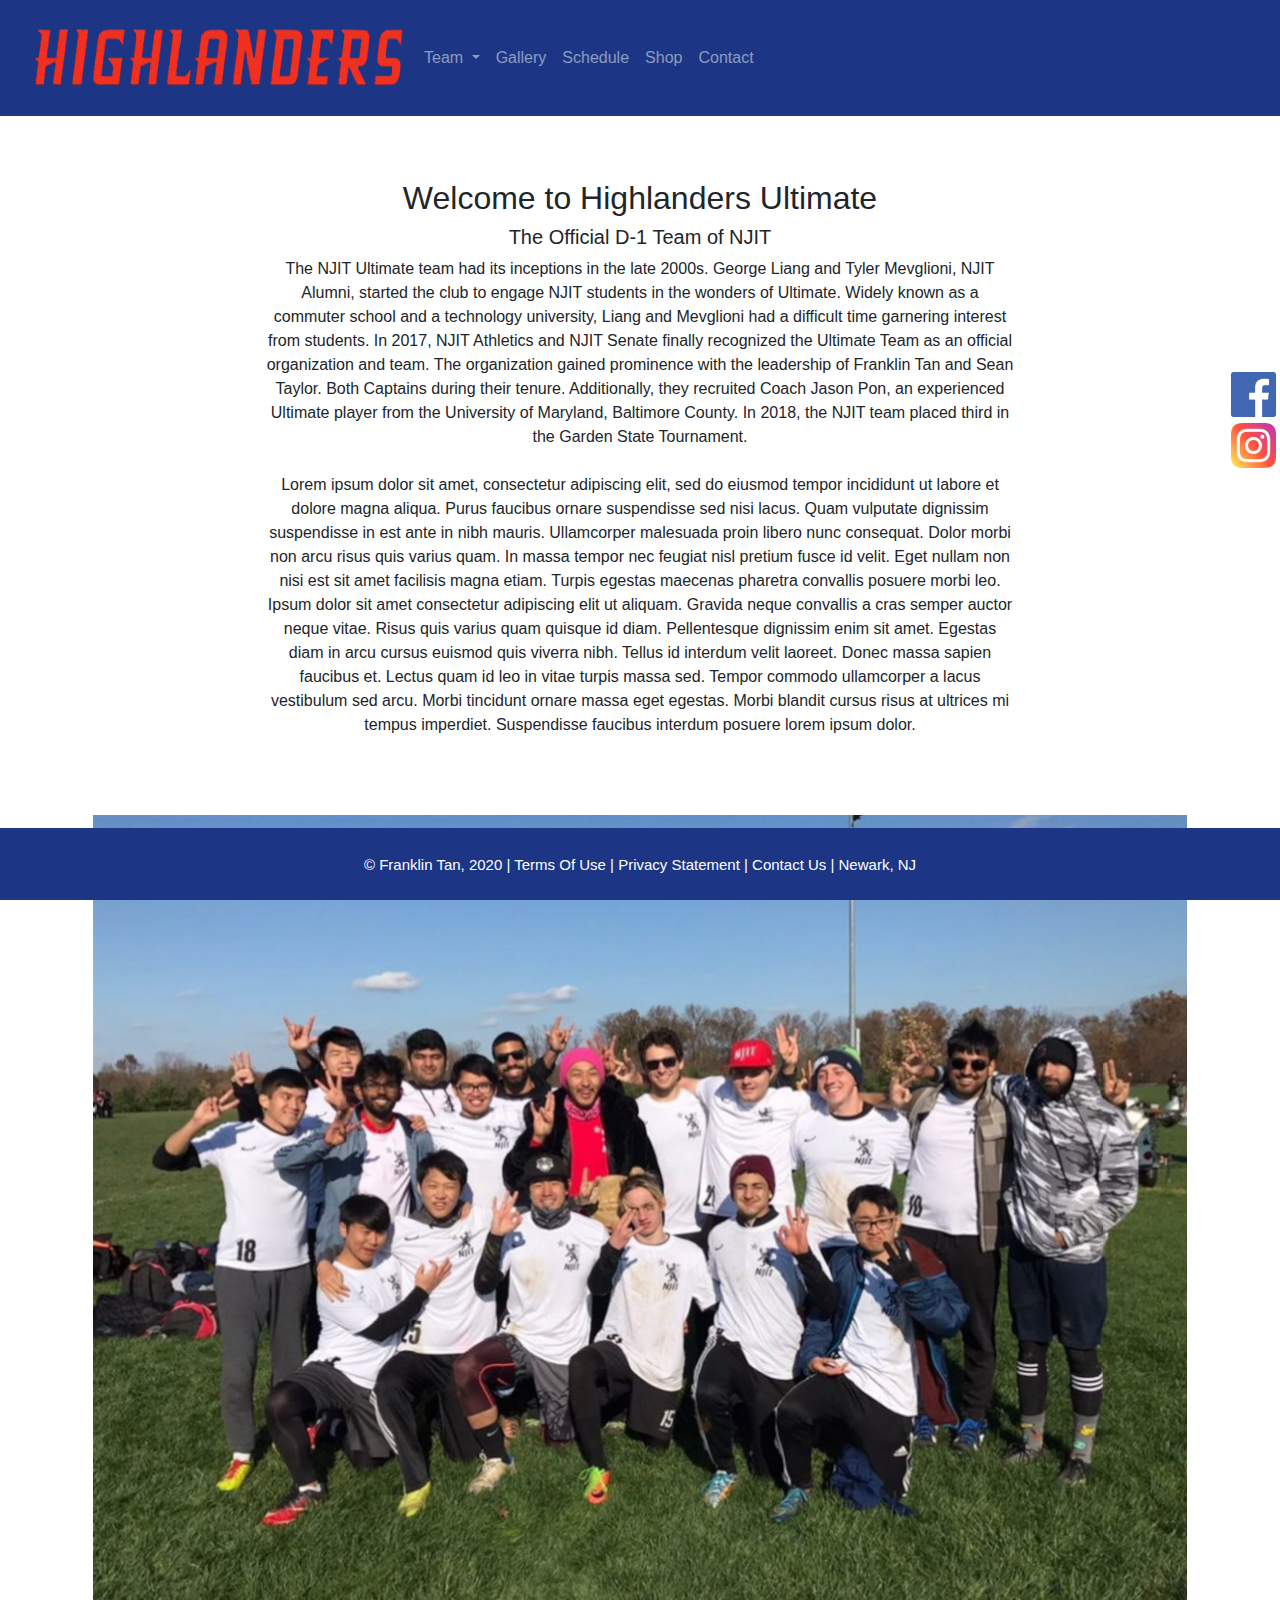
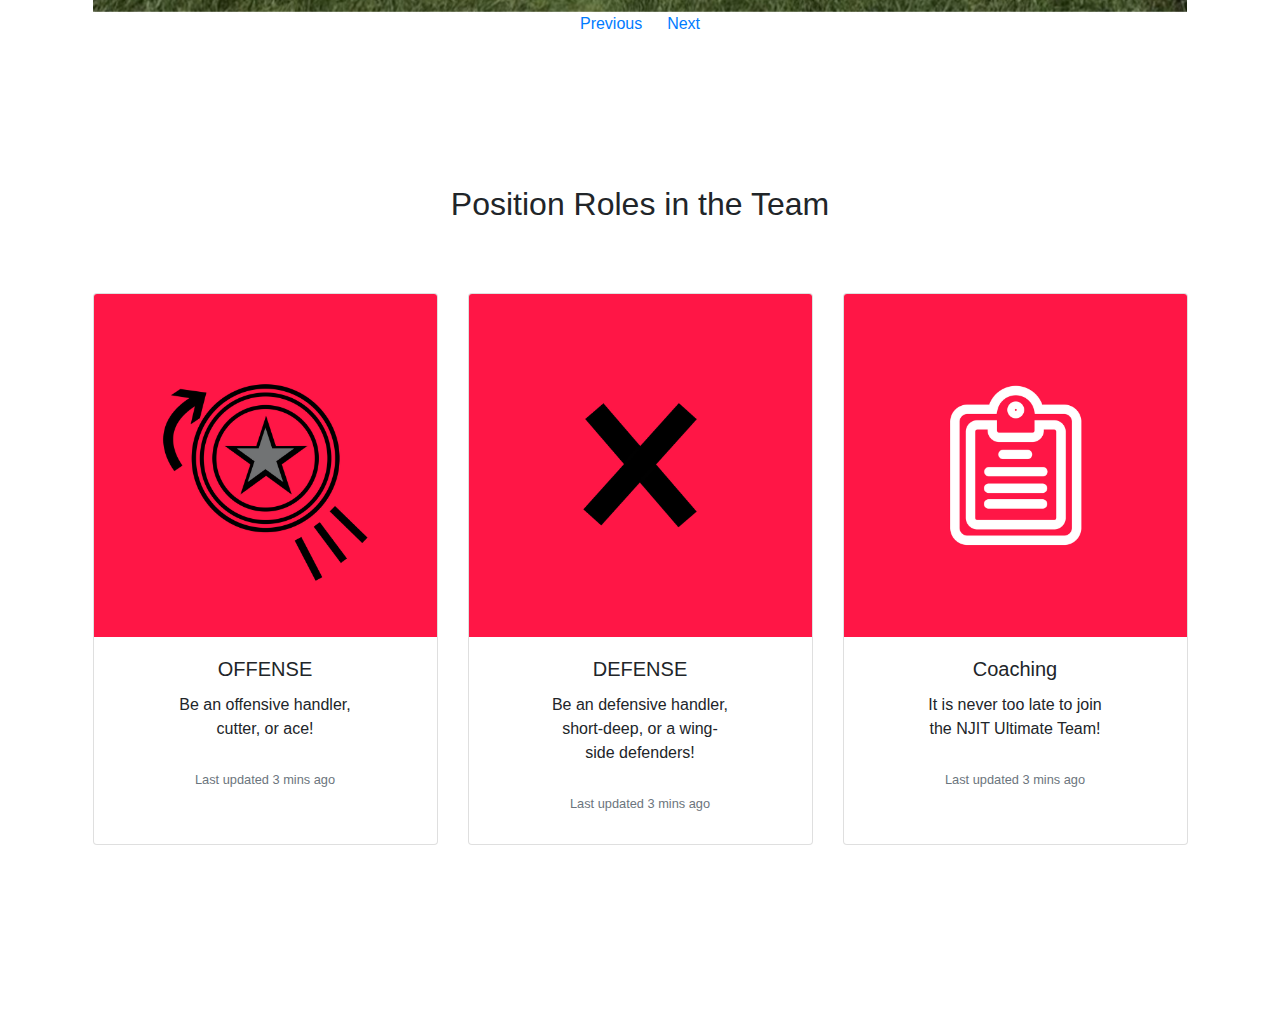
<file: index.html>
<!-- DEVELOPER: Franklin Tan, IS117-005, Fall 2020 -->
<!DOCTYPE html>
<html lang="en">
<head>
    <meta charset="UTF-8">
    <title>Home | NJIT Ultimate </title>
    <link rel="stylesheet"
          href="https://stackpath.bootstrapcdn.com/bootstrap/4.4.1/css/bootstrap.min.css"
          integrity="sha384-Vkoo8x4CGsO3+Hhxv8T/Q5PaXtkKtu6ug5TOeNV6gBiFeWPGFN9MuhOf23Q9Ifjh"
          crossorigin="anonymous">
    <link href="css/main.css" rel="stylesheet">
</head>
<body>
<div class="container-fluid">
    <div class="row">
        <nav class="navbar navbar-expand-md
                    justify-content-start
                    navbar-dark
                    col-12" style="background-color: #1C3685">

            <!-- Brand -->
            <a href="index.html">
                <img src="images/Highlanders_logo.png" alt="NJIT Ultimate Team Logo" width="400" height="100"/>
            </a>
            <!-- Responsive Button for the smaller menu -->
            <button class="navbar-toggler" type="button"
                    data-toggle="collapse" data-target="#collapsibleNavbar">
                <span class="navbar-toggler-icon"></span>
            </button>
            <div class="collapse navbar-collapse" id="collapsibleNavbar">
                <ul class="navbar-nav">
                    <!-- Dropdown -->
                    <li class="nav-item dropdown">
                        <a class="nav-link dropdown-toggle" href="#" id="navbardrop"
                           data-toggle="dropdown">
                            Team
                        </a>
                        <div class="dropdown-menu">
                            <a class="dropdown-item" href="team_roster.html">Team Roster</a>
                            <a class="dropdown-item" href="achievements.html">Achievements</a>
                        </div>
                    </li>

                    <!-- Links -->
                    <li class="nav-item">
                        <a class="nav-link" href="gallery.html">Gallery</a>
                    </li>
                    <li class="nav-item">
                        <a class="nav-link" href="schedule.html">Schedule</a>
                    </li>
                    <li class="nav-item">
                        <a class="nav-link" href="shop.html">Shop</a>
                    </li>
                    <li class="nav-item">
                        <a class="nav-link" href="contact.html">Contact</a>
                    </li>
                </ul>
            </div>
        </nav>
    </div>
    <section class="social-media">
        <a class="facebook-icon" href="https://www.facebook.com/groups/73314199979">
            <img src="images/Facebook-icon.png" alt="facebook icon" width=45 height="45">
        </a>
        <a class="instagram-icon" href="https://www.instagram.com/njit_ultimate/">
            <img src="images/instagram.png" alt="instagram icon" width="45" height="45">
        </a>

    </section>
    <h2>Welcome to Highlanders Ultimate</h2>
    <h5>The Official D-1 Team of NJIT</h5>
    <p>
        The NJIT Ultimate team had its inceptions in the late 2000s.
        George Liang and Tyler Mevglioni, NJIT Alumni, started the club to engage NJIT students in the wonders of Ultimate.
        Widely known as a commuter school and a technology university, Liang and Mevglioni had a difficult time garnering interest from students.
        In 2017, NJIT Athletics and NJIT Senate finally recognized the Ultimate Team as an official organization and team.
        The organization gained prominence with the leadership of Franklin Tan and Sean Taylor. Both Captains during their tenure.
        Additionally, they recruited Coach Jason Pon, an experienced Ultimate player from the University of Maryland, Baltimore County.
        In 2018, the NJIT team placed third in the Garden State Tournament.<br><br>

        Lorem ipsum dolor sit amet, consectetur adipiscing elit, sed do eiusmod tempor incididunt ut labore et dolore magna aliqua.
        Purus faucibus ornare suspendisse sed nisi lacus. Quam vulputate dignissim suspendisse in est ante in nibh mauris.
        Ullamcorper malesuada proin libero nunc consequat. Dolor morbi non arcu risus quis varius quam.
        In massa tempor nec feugiat nisl pretium fusce id velit. Eget nullam non nisi est sit amet facilisis magna etiam.
        Turpis egestas maecenas pharetra convallis posuere morbi leo. Ipsum dolor sit amet consectetur adipiscing elit ut aliquam.
        Gravida neque convallis a cras semper auctor neque vitae. Risus quis varius quam quisque id diam.
        Pellentesque dignissim enim sit amet. Egestas diam in arcu cursus euismod quis viverra nibh. Tellus id interdum velit laoreet.
        Donec massa sapien faucibus et. Lectus quam id leo in vitae turpis massa sed. Tempor commodo ullamcorper a lacus vestibulum sed arcu.
        Morbi tincidunt ornare massa eget egestas. Morbi blandit cursus risus at ultrices mi tempus imperdiet. Suspendisse faucibus interdum posuere lorem ipsum dolor.
    </p>
    <!--- Image Slider -->
    <section class="image-slider">
        <div class="container" >
            <div id="carousel-id" class="carousel slide" data-ride="carousel">

                <div class="carousel-inner" role="listbox">
                    <div class="carousel-item active">
                        <img src="images/Profile_Photo_NJITUltimate.JPG" alt="NJIT Ultiamte Team 2019-2020" class="img-fluid">
                    </div>
                    <div class="carousel-item">
                        <img src="images/Late_Night_Ultimate.jpg" alt="NJIT Players Practicing" class="img-fluid">
                    </div>
                    <div class="carousel-item">
                        <img src="images/NJIT_NYIT.png" alt="NJIT competes against NYIT" class="img-fluid">
                    </div>
                </div>

                <ol class="carousel-indicators">
                    <li data-target="#carousel-" data-slide-to="0" class="active"></li>
                    <li data-target="#carousel" data-slide-to="1"></li>
                    <li data-target="#carousel-example-generic" data-slide-to="2"></li>
                </ol>
                <p class="text-xs-center">
                    <a class="" href="#carousel-id" role="button" data-slide="prev">
                        <span class="icon-prev" aria-hidden="true"></span> Previous
                    </a>&emsp;
                    <a class="l" href="#carousel-id" role="button" data-slide="next">
                        <span class="icon-next" aria-hidden="true"></span> Next
                    </a>
                </p>
            </div>
        </div>
    </section>
    <h2>Position Roles in the Team</h2>
    <!--- Card Deck -->
    <section class="card-container">
        <div class="container">
            <div class="card-deck">
                <div class="card">
                    <img src="images/Offensive%20Highlights.png" class="card-img-top" alt="Offense Drawing">
                    <div class="card-body">
                        <h5 class="card-title">OFFENSE</h5>
                        <p class="card-text">Be an offensive handler, cutter, or ace!</p>
                        <p class="card-text"><small class="text-muted">Last updated 3 mins ago</small></p>
                    </div>
                </div>
                <div class="card">
                    <img src="images/Defensive%20Highlights.png" class="card-img-top" alt="Defense Drawing">
                    <div class="card-body">
                        <h5 class="card-title">DEFENSE</h5>
                        <p class="card-text">Be an defensive handler, short-deep, or a wing-side defenders!</p>
                        <p class="card-text"><small class="text-muted">Last updated 3 mins ago</small></p>
                    </div>
                </div>
                <div class="card">
                    <img src="images/Join%20Us.png" class="card-img-top" alt="Join the team clipboard">
                    <div class="card-body">
                        <h5 class="card-title">Coaching</h5>
                        <p class="card-text">It is never too late to join the NJIT Ultimate Team!</p>
                        <p class="card-text"><small class="text-muted">Last updated 3 mins ago</small></p>
                    </div>
                </div>
            </div>
        </div>
    </section>
    <!--- Footer -->
    <footer class="footer page-footer font-small ">
        <div class="container">
                <p class="footer-text">&copy; Franklin Tan, 2020 |  Terms Of Use  |  Privacy Statement  |  Contact Us  |  Newark, NJ</p>
        </div>
    </footer>
</div>


<script src="https://code.jquery.com/jquery-3.4.1.slim.min.js"
        integrity="sha384-J6qa4849blE2+poT4WnyKhv5vZF5SrPo0iEjwBvKU7imGFAV0wwj1yYfoRSJoZ+n"
        crossorigin="anonymous"></script>
<script src="https://cdn.jsdelivr.net/npm/popper.js@1.16.0/dist/umd/popper.min.js"
        integrity="sha384-Q6E9RHvbIyZFJoft+2mJbHaEWldlvI9IOYy5n3zV9zzTtmI3UksdQRVvoxMfooAo"
        crossorigin="anonymous"></script>
<script src="https://stackpath.bootstrapcdn.com/bootstrap/4.4.1/js/bootstrap.min.js"
        integrity="sha384-wfSDF2E50Y2D1uUdj0O3uMBJnjuUD4Ih7YwaYd1iqfktj0Uod8GCExl3Og8ifwB6"
        crossorigin="anonymous"></script>
</body>
</html>
</file>
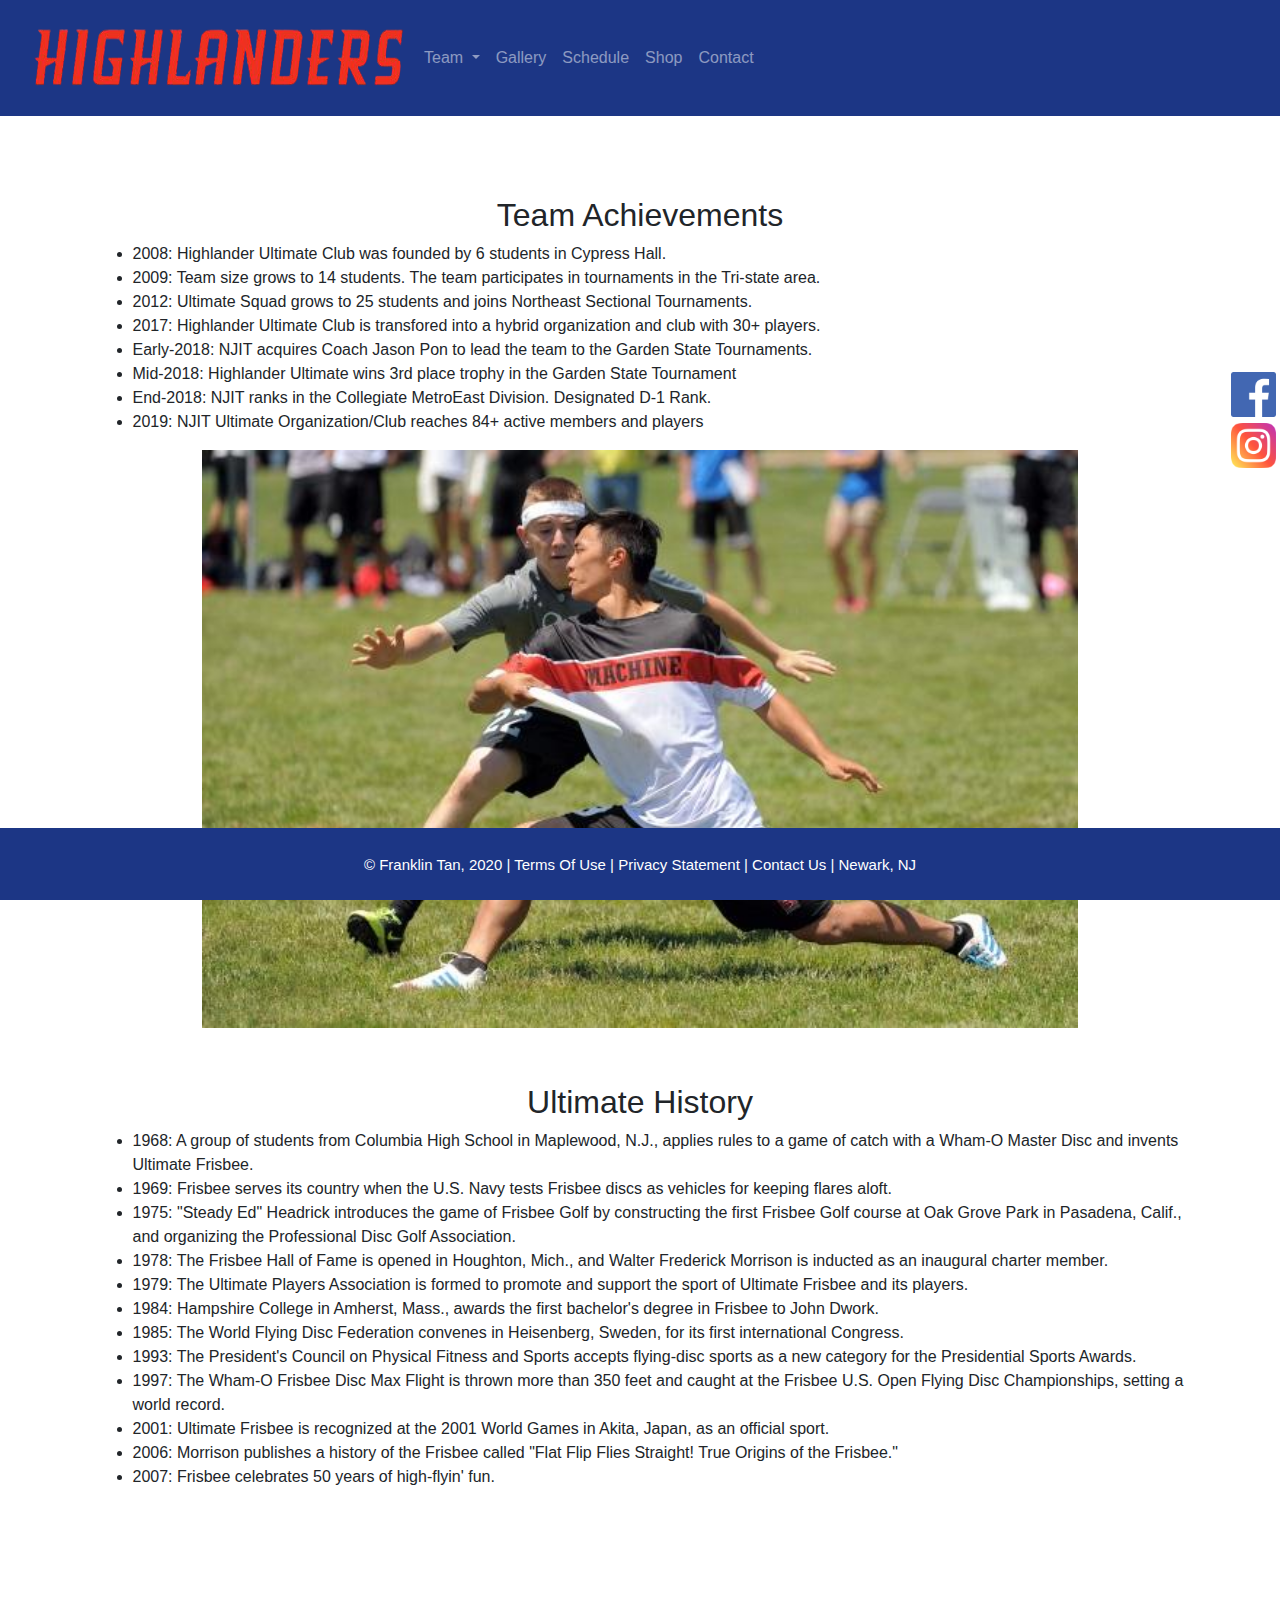
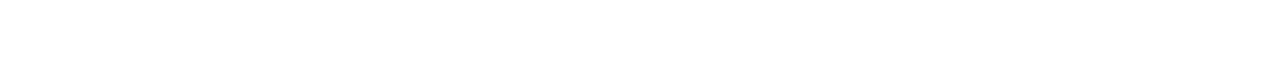
<file: achievements.html>
<!-- DEVELOPER: Franklin Tan, IS117-005, Fall 2020 -->
<!DOCTYPE html>
<html lang="en">
<head>
    <meta charset="UTF-8">
    <title>Achievements | NJIT Ultimate </title>
    <link rel="stylesheet"
          href="https://stackpath.bootstrapcdn.com/bootstrap/4.4.1/css/bootstrap.min.css"
          integrity="sha384-Vkoo8x4CGsO3+Hhxv8T/Q5PaXtkKtu6ug5TOeNV6gBiFeWPGFN9MuhOf23Q9Ifjh"
          crossorigin="anonymous">
    <link href="css/main.css" rel="stylesheet">
</head>
<body>
<div class="container-fluid">
    <div class="row">
        <nav class="navbar navbar-expand-md
                    justify-content-start
                    navbar-dark
                    col-12" style="background-color: #1C3685">

            <!-- Brand -->
            <a href="index.html">
                <img src="images/Highlanders_logo.png" alt="NJIT Ultimate Team Logo" width="400" height="100"/>
            </a>
            <!-- Responsive Button for the smaller menu -->
            <button class="navbar-toggler" type="button"
                    data-toggle="collapse" data-target="#collapsibleNavbar">
                <span class="navbar-toggler-icon"></span>
            </button>
            <div class="collapse navbar-collapse" id="collapsibleNavbar">
                <ul class="navbar-nav">
                    <!-- Dropdown -->
                    <li class="nav-item dropdown">
                        <a class="nav-link dropdown-toggle" href="#" id="navbardrop"
                           data-toggle="dropdown">
                            Team
                        </a>
                        <div class="dropdown-menu">
                            <a class="dropdown-item" href="team_roster.html">Team Roster</a>
                            <a class="dropdown-item" href="achievements.html">Achievements</a>
                        </div>
                    </li>

                    <!-- Links -->
                    <li class="nav-item">
                        <a class="nav-link" href="gallery.html">Gallery</a>
                    </li>
                    <li class="nav-item">
                        <a class="nav-link" href="schedule.html">Schedule</a>
                    </li>
                    <li class="nav-item">
                        <a class="nav-link" href="shop.html">Shop</a>
                    </li>
                    <li class="nav-item">
                        <a class="nav-link" href="contact.html">Contact</a>
                    </li>
                </ul>
            </div>
        </nav>
    </div>
    <section class="social-media">
        <a class="facebook-icon" href="https://www.facebook.com/groups/73314199979">
            <img src="images/Facebook-icon.png" alt="facebook icon" width=45 height="45">
        </a>
        <a class="instagram-icon" href="https://www.instagram.com/njit_ultimate/">
            <img src="images/instagram.png" alt="instagram icon" width="45" height="45">
        </a>

    </section>
    <section class="achievements">
        <div class="container">
            <h2>Team Achievements</h2>
            <ul>
                <li>2008: Highlander Ultimate Club was founded by 6 students in Cypress Hall.</li>
                <li>2009: Team size grows to 14 students. The team participates in tournaments in the Tri-state area.</li>
                <li>2012: Ultimate Squad grows to 25 students and joins Northeast Sectional Tournaments.</li>
                <li>2017: Highlander Ultimate Club is transfored into a hybrid organization and club with 30+ players.</li>
                <li>Early-2018: NJIT acquires Coach Jason Pon to lead the team to the Garden State Tournaments.</li>
                <li>Mid-2018: Highlander Ultimate wins 3rd place trophy in the Garden State Tournament</li>
                <li>End-2018: NJIT ranks in the Collegiate MetroEast Division. Designated D-1 Rank.</li>
                <li>2019: NJIT Ultimate Organization/Club reaches 84+ active members and players</li>
            </ul>
            <div class="image2">
                <img src="images/2014CollegeChamps.jpg" alt="Ultimate player throwing Frisbee" width=80% height=60%>
            </div>
            <h2>Ultimate History</h2>
            <ul>
                <li>1968: A group of students from Columbia High School in Maplewood, N.J., applies rules to a game of catch with a Wham-O Master Disc and invents Ultimate Frisbee.</li>
                <li>1969: Frisbee serves its country when the U.S. Navy tests Frisbee discs as vehicles for keeping flares aloft.</li>
                <li>1975: "Steady Ed" Headrick introduces the game of Frisbee Golf by constructing the first Frisbee Golf course at Oak Grove Park in Pasadena, Calif., and organizing the Professional Disc Golf Association.</li>
                <li>1978: The Frisbee Hall of Fame is opened in Houghton, Mich., and Walter Frederick Morrison is inducted as an inaugural charter member.</li>
                <li>1979: The Ultimate Players Association is formed to promote and support the sport of Ultimate Frisbee and its players.</li>
                <li>1984: Hampshire College in Amherst, Mass., awards the first bachelor's degree in Frisbee to John Dwork.</li>
                <li>1985: The World Flying Disc Federation convenes in Heisenberg, Sweden, for its first international Congress.</li>
                <li>1993: The President's Council on Physical Fitness and Sports accepts flying-disc sports as a new category for the Presidential Sports Awards.</li>
                <li>1997: The Wham-O Frisbee Disc Max Flight is thrown more than 350 feet and caught at the Frisbee U.S. Open Flying Disc Championships, setting a world record.</li>
                <li>2001: Ultimate Frisbee is recognized at the 2001 World Games in Akita, Japan, as an official sport.</li>
                <li>2006: Morrison publishes a history of the Frisbee called "Flat Flip Flies Straight! True Origins of the Frisbee."</li>
                <li>2007: Frisbee celebrates 50 years of high-flyin' fun.
            </ul>
        </div>
    </section>

    <!--- Footer -->
    <footer class="footer page-footer font-small ">
        <div class="container">
                <p class="footer-text">&copy; Franklin Tan, 2020 |  Terms Of Use  |  Privacy Statement  |  Contact Us  |  Newark, NJ</p>
        </div>
    </footer>
</div>


<script src="https://code.jquery.com/jquery-3.4.1.slim.min.js"
        integrity="sha384-J6qa4849blE2+poT4WnyKhv5vZF5SrPo0iEjwBvKU7imGFAV0wwj1yYfoRSJoZ+n"
        crossorigin="anonymous"></script>
<script src="https://cdn.jsdelivr.net/npm/popper.js@1.16.0/dist/umd/popper.min.js"
        integrity="sha384-Q6E9RHvbIyZFJoft+2mJbHaEWldlvI9IOYy5n3zV9zzTtmI3UksdQRVvoxMfooAo"
        crossorigin="anonymous"></script>
<script src="https://stackpath.bootstrapcdn.com/bootstrap/4.4.1/js/bootstrap.min.js"
        integrity="sha384-wfSDF2E50Y2D1uUdj0O3uMBJnjuUD4Ih7YwaYd1iqfktj0Uod8GCExl3Og8ifwB6"
        crossorigin="anonymous"></script>
</body>
</html>
</file>
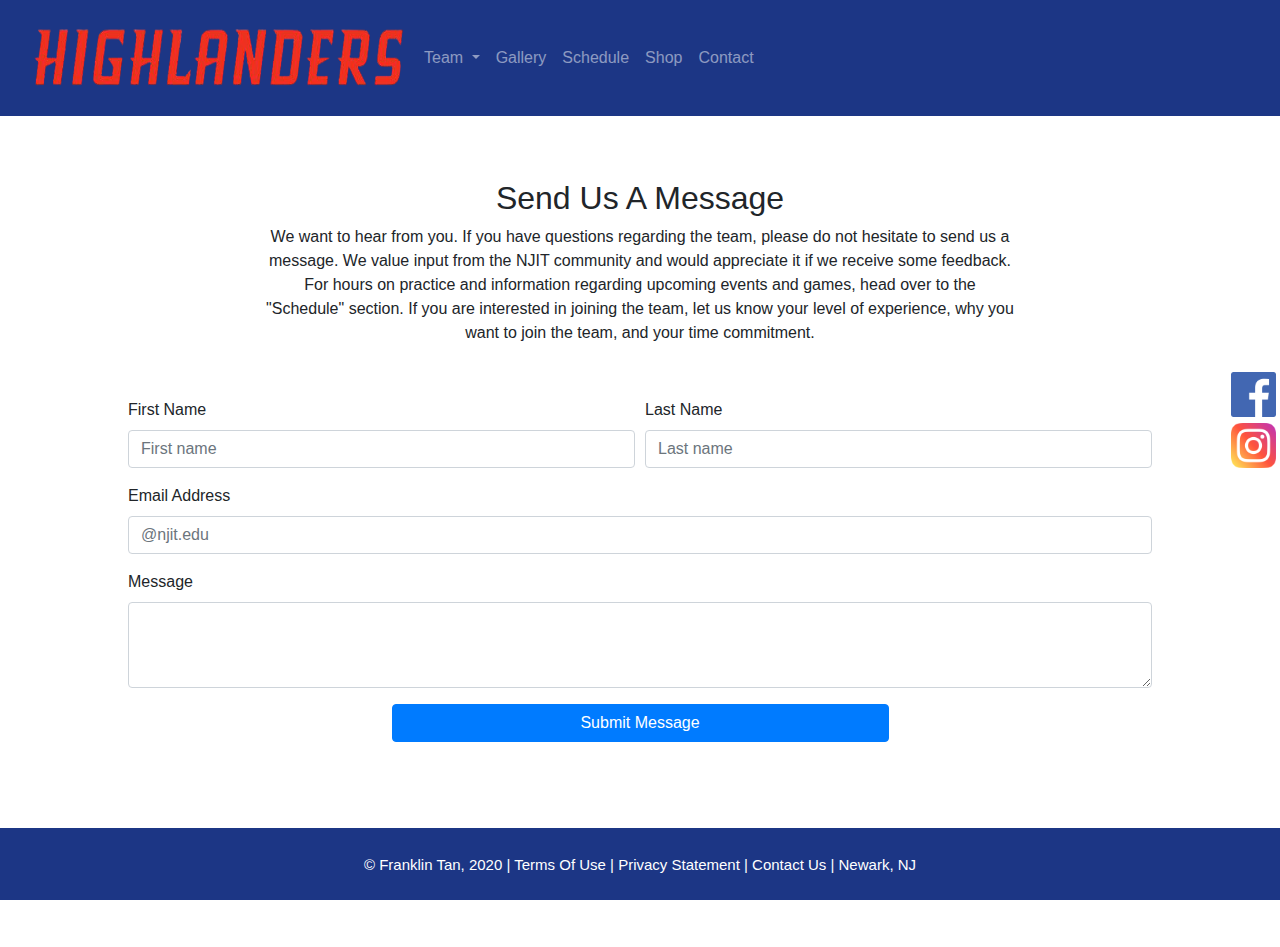
<file: contact.html>
<!DOCTYPE html>
<html lang="en">
<head>
    <meta charset="UTF-8">
    <title>Contact | NJIT Ultimate</title>
    <link rel="stylesheet"
          href="https://stackpath.bootstrapcdn.com/bootstrap/4.4.1/css/bootstrap.min.css"
          integrity="sha384-Vkoo8x4CGsO3+Hhxv8T/Q5PaXtkKtu6ug5TOeNV6gBiFeWPGFN9MuhOf23Q9Ifjh"
          crossorigin="anonymous">
    <link href="css/main.css" rel="stylesheet">
</head>
<body>
<div class="container-fluid">
    <div class="row">
        <nav class="navbar navbar-expand-md
                    justify-content-start
                    navbar-dark
                    col-12" style="background-color: #1C3685">

            <!-- Brand -->
            <a href="index.html">
                <img src="images/Highlanders_logo.png" alt="NJIT Ultimate Team Logo" width="400" height="100"/>
            </a>
            <!-- Responsive Button for the smaller menu -->
            <button class="navbar-toggler" type="button"
                    data-toggle="collapse" data-target="#collapsibleNavbar">
                <span class="navbar-toggler-icon"></span>
            </button>
            <div class="collapse navbar-collapse" id="collapsibleNavbar">
                <ul class="navbar-nav">
                    <!-- Dropdown -->
                    <li class="nav-item dropdown">
                        <a class="nav-link dropdown-toggle" href="#" id="navbardrop"
                           data-toggle="dropdown">
                            Team
                        </a>
                        <div class="dropdown-menu">
                            <a class="dropdown-item" href="team_roster.html">Team Roster</a>
                            <a class="dropdown-item" href="achievements.html">Achievements</a>
                        </div>
                    </li>

                    <!-- Links -->
                    <li class="nav-item">
                        <a class="nav-link" href="gallery.html">Gallery</a>
                    </li>
                    <li class="nav-item">
                        <a class="nav-link" href="schedule.html">Schedule</a>
                    </li>
                    <li class="nav-item">
                        <a class="nav-link" href="shop.html">Shop</a>
                    </li>
                    <li class="nav-item">
                        <a class="nav-link" href="contact.html">Contact</a>
                    </li>
                </ul>
            </div>
        </nav>
    </div>
    <section class="social-media">
        <a class="facebook-icon" href="https://www.facebook.com/groups/73314199979">
            <img src="images/Facebook-icon.png" alt="facebook icon" width=45 height="45">
        </a>
        <a class="instagram-icon" href="https://www.instagram.com/njit_ultimate/">
            <img src="images/instagram.png" alt="instagram icon" width="45" height="45">
        </a>

    </section>
    <h2>Send Us A Message</h2>
    <p>
        We want to hear from you. If you have questions regarding the team, please do not hesitate to send us a message.
        We value input from the NJIT community and would appreciate it if we receive some feedback. For hours on practice and information
        regarding upcoming events and games, head over to the "Schedule" section. If you are interested in joining the team, let us know
        your level of experience, why you want to join the team, and your time commitment.
    </p>
    <div class="container-form">
        <div class="row">
            <form>
                <div class="form-row">
                    <div class="form-group col-md-6">
                        <label for="firstName1">First Name</label>
                        <input type="text" class="form-control" id="firstName1" placeholder="First name">
                    </div>
                    <div class="form-group col-md-6">
                        <label for="lastName1">Last Name</label>
                        <input type="text" class="form-control" id="lastName1" placeholder="Last name">
                    </div>
                </div>
                <div class="form-group">
                    <label for="emailAddress">Email Address</label>
                    <input type="email" class="form-control" id="emailAddress" placeholder="@njit.edu">
                </div>

                <div class="form-group">
                    <div class="form-group">
                        <label for="message1">Message</label>
                        <textarea class="form-control" id="message1" rows="3"></textarea>
                    </div>
                </div>
                <div class="col-md-12 text-center">
                    <button type="submit" class="btn btn-primary">Submit Message</button>
                </div>
            </form>
        </div>
    </div>
    <!--- Footer -->
    <footer class="footer page-footer font-small ">
        <div class="container">
            <p class="footer-text">&copy; Franklin Tan, 2020 |  Terms Of Use  |  Privacy Statement  |  Contact Us  |  Newark, NJ</p>
        </div>
    </footer>
</div>


<script src="https://code.jquery.com/jquery-3.4.1.slim.min.js"
        integrity="sha384-J6qa4849blE2+poT4WnyKhv5vZF5SrPo0iEjwBvKU7imGFAV0wwj1yYfoRSJoZ+n"
        crossorigin="anonymous"></script>
<script src="https://cdn.jsdelivr.net/npm/popper.js@1.16.0/dist/umd/popper.min.js"
        integrity="sha384-Q6E9RHvbIyZFJoft+2mJbHaEWldlvI9IOYy5n3zV9zzTtmI3UksdQRVvoxMfooAo"
        crossorigin="anonymous"></script>
<script src="https://stackpath.bootstrapcdn.com/bootstrap/4.4.1/js/bootstrap.min.js"
        integrity="sha384-wfSDF2E50Y2D1uUdj0O3uMBJnjuUD4Ih7YwaYd1iqfktj0Uod8GCExl3Og8ifwB6"
        crossorigin="anonymous"></script>
</body>
</html>
</file>
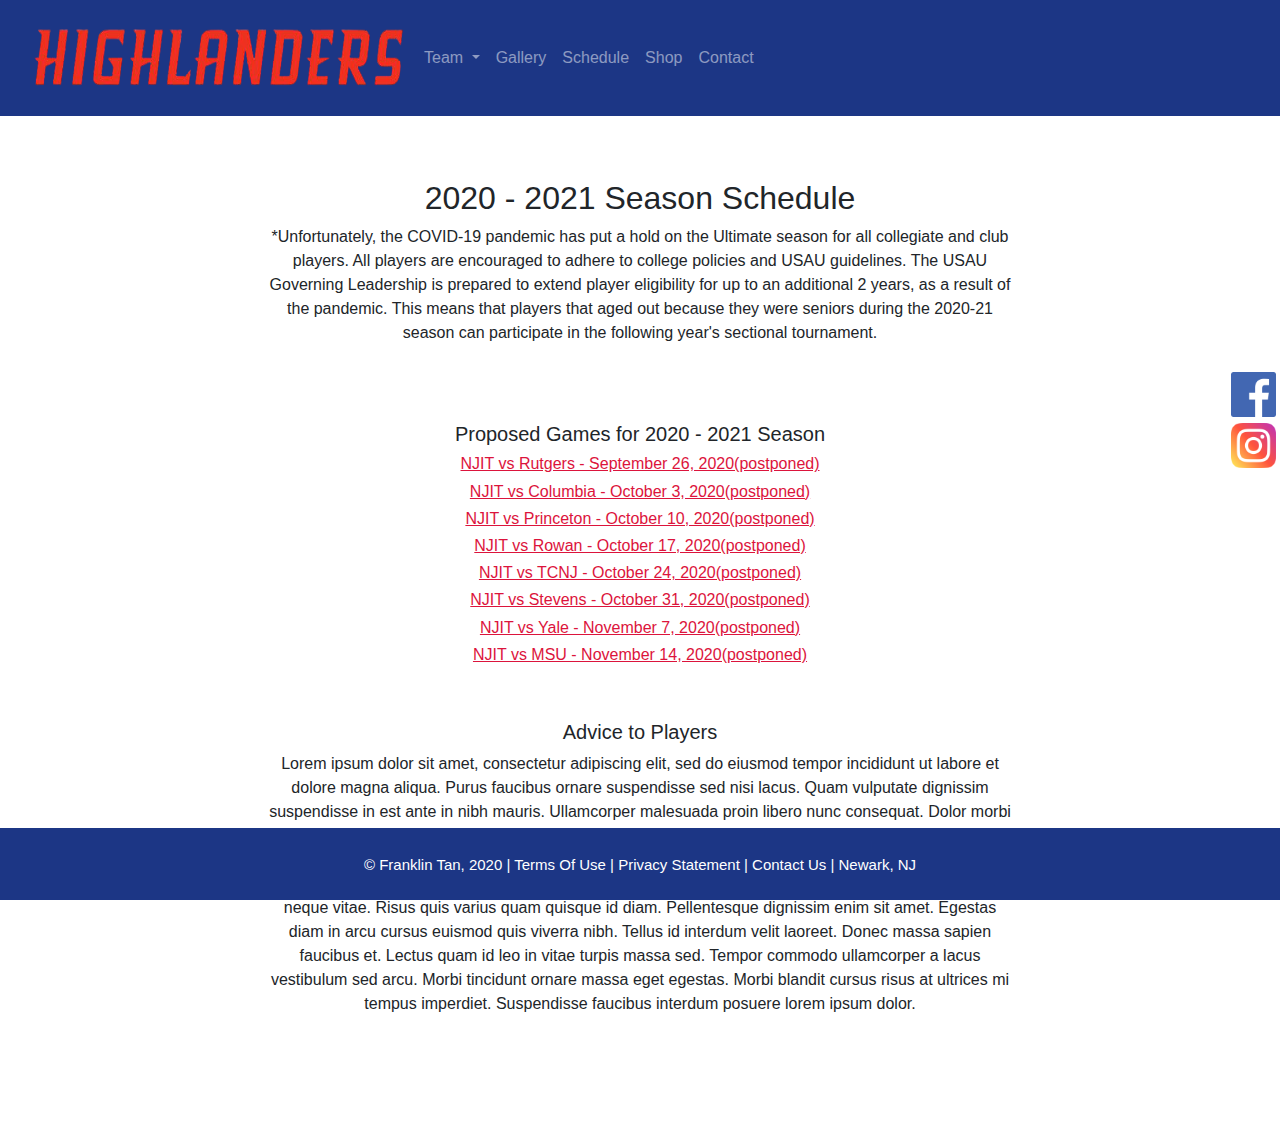
<file: schedule.html>
<!-- DEVELOPER: Franklin Tan, IS117-005, Fall 2020 -->
<!DOCTYPE html>
<html lang="en">
<head>
    <meta charset="UTF-8">
    <title>Schedule | NJIT Ultimate</title>
    <link rel="stylesheet"
          href="https://stackpath.bootstrapcdn.com/bootstrap/4.4.1/css/bootstrap.min.css"
          integrity="sha384-Vkoo8x4CGsO3+Hhxv8T/Q5PaXtkKtu6ug5TOeNV6gBiFeWPGFN9MuhOf23Q9Ifjh"
          crossorigin="anonymous">
    <link href="css/main.css" rel="stylesheet">
</head>
<body>
<div class="container-fluid">
    <div class="row">
        <nav class="navbar navbar-expand-md
                    justify-content-start
                    navbar-dark
                    col-12" style="background-color: #1C3685">

            <!-- Brand -->
            <a href="index.html">
                <img src="images/Highlanders_logo.png" alt="NJIT Ultimate Team Logo" width="400" height="100"/>
            </a>
            <!-- Responsive Button for the smaller menu -->
            <button class="navbar-toggler" type="button"
                    data-toggle="collapse" data-target="#collapsibleNavbar">
                <span class="navbar-toggler-icon"></span>
            </button>
            <div class="collapse navbar-collapse" id="collapsibleNavbar">
                <ul class="navbar-nav">
                    <!-- Dropdown -->
                    <li class="nav-item dropdown">
                        <a class="nav-link dropdown-toggle" href="#" id="navbardrop"
                           data-toggle="dropdown">
                            Team
                        </a>
                        <div class="dropdown-menu">
                            <a class="dropdown-item" href="team_roster.html">Team Roster</a>
                            <a class="dropdown-item" href="achievements.html">Achievements</a>
                        </div>
                    </li>

                    <!-- Links -->
                    <li class="nav-item">
                        <a class="nav-link" href="gallery.html">Gallery</a>
                    </li>
                    <li class="nav-item">
                        <a class="nav-link" href="schedule.html">Schedule</a>
                    </li>
                    <li class="nav-item">
                        <a class="nav-link" href="shop.html">Shop</a>
                    </li>
                    <li class="nav-item">
                        <a class="nav-link" href="contact.html">Contact</a>
                    </li>
                </ul>
            </div>
        </nav>
    </div>
    <section class="social-media">
        <a class="facebook-icon" href="https://www.facebook.com/groups/73314199979">
            <img src="images/Facebook-icon.png" alt="facebook icon" width=45 height="45">
        </a>
        <a class="instagram-icon" href="https://www.instagram.com/njit_ultimate/">
            <img src="images/instagram.png" alt="instagram icon" width="45" height="45">
        </a>
    </section>
    <h2>2020 - 2021 Season Schedule</h2>
    <p>
        *Unfortunately, the COVID-19 pandemic has put a hold on the Ultimate season for all collegiate and club players.
        All players are encouraged to adhere to college policies and USAU guidelines.
        The USAU Governing Leadership is prepared to extend player eligibility for up to an additional 2 years, as a result of the pandemic.
        This means that players that aged out because they were seniors during the 2020-21 season can participate in the following year's sectional tournament.<br><br>

    </p>

    <h5>Proposed Games for 2020 - 2021 Season</h5>
    <h6>NJIT vs Rutgers - September 26, 2020(postponed)</h6>
    <h6>NJIT vs Columbia - October 3, 2020(postponed)</h6>
    <h6>NJIT vs Princeton - October 10, 2020(postponed)</h6>
    <h6>NJIT vs Rowan - October 17, 2020(postponed)</h6>
    <h6>NJIT vs TCNJ - October 24, 2020(postponed)</h6>
    <h6>NJIT vs Stevens - October 31, 2020(postponed)</h6>
    <h6>NJIT vs Yale - November 7, 2020(postponed)</h6>
    <h6>NJIT vs MSU - November 14, 2020(postponed)</h6><br><br>

    <h5>Advice to Players</h5>
    <p>
        Lorem ipsum dolor sit amet, consectetur adipiscing elit, sed do eiusmod tempor incididunt ut labore et dolore magna aliqua.
        Purus faucibus ornare suspendisse sed nisi lacus. Quam vulputate dignissim suspendisse in est ante in nibh mauris.
        Ullamcorper malesuada proin libero nunc consequat. Dolor morbi non arcu risus quis varius quam.
        In massa tempor nec feugiat nisl pretium fusce id velit. Eget nullam non nisi est sit amet facilisis magna etiam.
        Turpis egestas maecenas pharetra convallis posuere morbi leo. Ipsum dolor sit amet consectetur adipiscing elit ut aliquam.
        Gravida neque convallis a cras semper auctor neque vitae. Risus quis varius quam quisque id diam.
        Pellentesque dignissim enim sit amet. Egestas diam in arcu cursus euismod quis viverra nibh. Tellus id interdum velit laoreet.
        Donec massa sapien faucibus et. Lectus quam id leo in vitae turpis massa sed. Tempor commodo ullamcorper a lacus vestibulum sed arcu.
        Morbi tincidunt ornare massa eget egestas. Morbi blandit cursus risus at ultrices mi tempus imperdiet. Suspendisse faucibus interdum posuere lorem ipsum dolor.
    </p>
    <!--- Footer -->
    <footer class="footer page-footer font-small ">
        <div class="container">
                <p class="footer-text">&copy; Franklin Tan, 2020 |  Terms Of Use  |  Privacy Statement  |  Contact Us  |  Newark, NJ</p>
        </div>
    </footer>
</div>


<script src="https://code.jquery.com/jquery-3.4.1.slim.min.js"
        integrity="sha384-J6qa4849blE2+poT4WnyKhv5vZF5SrPo0iEjwBvKU7imGFAV0wwj1yYfoRSJoZ+n"
        crossorigin="anonymous"></script>
<script src="https://cdn.jsdelivr.net/npm/popper.js@1.16.0/dist/umd/popper.min.js"
        integrity="sha384-Q6E9RHvbIyZFJoft+2mJbHaEWldlvI9IOYy5n3zV9zzTtmI3UksdQRVvoxMfooAo"
        crossorigin="anonymous"></script>
<script src="https://stackpath.bootstrapcdn.com/bootstrap/4.4.1/js/bootstrap.min.js"
        integrity="sha384-wfSDF2E50Y2D1uUdj0O3uMBJnjuUD4Ih7YwaYd1iqfktj0Uod8GCExl3Og8ifwB6"
        crossorigin="anonymous"></script>
</body>
</html>
</file>
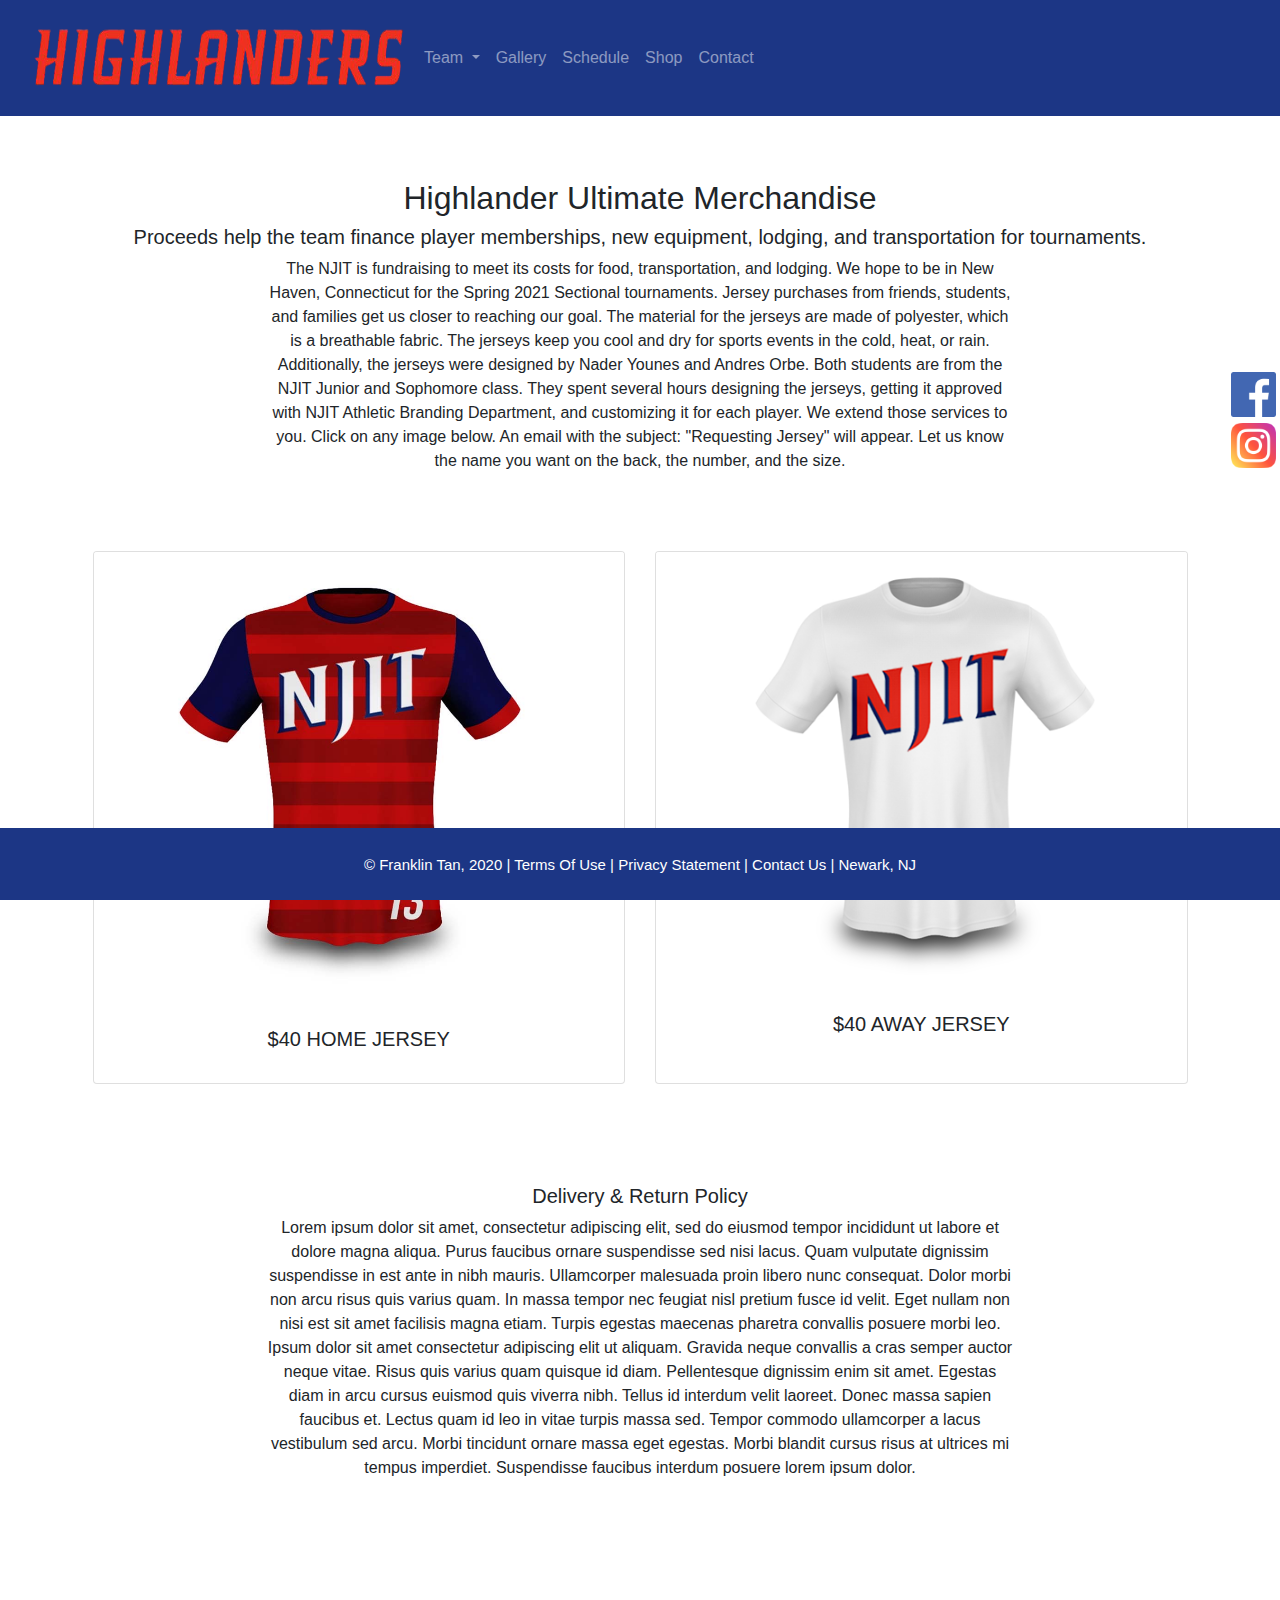
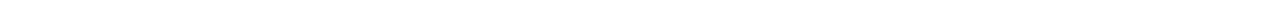
<file: shop.html>
<!-- DEVELOPER: Franklin Tan, IS117-005, Fall 2020 -->
<!DOCTYPE html>
<html lang="en">
<head>
    <meta charset="UTF-8">
    <title>Shop | NJIT Ultimate</title>
    <link rel="stylesheet"
          href="https://stackpath.bootstrapcdn.com/bootstrap/4.4.1/css/bootstrap.min.css"
          integrity="sha384-Vkoo8x4CGsO3+Hhxv8T/Q5PaXtkKtu6ug5TOeNV6gBiFeWPGFN9MuhOf23Q9Ifjh"
          crossorigin="anonymous">
    <link href="css/main.css" rel="stylesheet">
</head>
<body>
<div class="container-fluid">
    <div class="row">
        <nav class="navbar navbar-expand-md
                    justify-content-start
                    navbar-dark
                    col-12" style="background-color: #1C3685">

            <!-- Brand -->
            <a href="index.html">
                <img src="images/Highlanders_logo.png" alt="NJIT Ultimate Team Logo" width="400" height="100"/>
            </a>
            <!-- Responsive Button for the smaller menu -->
            <button class="navbar-toggler" type="button"
                    data-toggle="collapse" data-target="#collapsibleNavbar">
                <span class="navbar-toggler-icon"></span>
            </button>
            <div class="collapse navbar-collapse" id="collapsibleNavbar">
                <ul class="navbar-nav">
                    <!-- Dropdown -->
                    <li class="nav-item dropdown">
                        <a class="nav-link dropdown-toggle" href="#" id="navbardrop"
                           data-toggle="dropdown">
                            Team
                        </a>
                        <div class="dropdown-menu">
                            <a class="dropdown-item" href="team_roster.html">Team Roster</a>
                            <a class="dropdown-item" href="achievements.html">Achievements</a>
                        </div>
                    </li>

                    <!-- Links -->
                    <li class="nav-item">
                        <a class="nav-link" href="gallery.html">Gallery</a>
                    </li>
                    <li class="nav-item">
                        <a class="nav-link" href="schedule.html">Schedule</a>
                    </li>
                    <li class="nav-item">
                        <a class="nav-link" href="shop.html">Shop</a>
                    </li>
                    <li class="nav-item">
                        <a class="nav-link" href="contact.html">Contact</a>
                    </li>
                </ul>
            </div>
        </nav>
    </div>
    <section class="social-media">
        <a class="facebook-icon" href="https://www.facebook.com/groups/73314199979">
            <img src="images/Facebook-icon.png" alt="facebook icon" width=45 height="45">
        </a>
        <a class="instagram-icon" href="https://www.instagram.com/njit_ultimate/">
            <img src="images/instagram.png" alt="instagram icon" width="45" height="45">
        </a>

    </section>
    <h2>Highlander Ultimate Merchandise</h2>
    <h5>Proceeds help the team finance player memberships, new equipment, lodging, and transportation for tournaments.</h5>
    <p>
        The NJIT is fundraising to meet its costs for food, transportation, and lodging. We hope to be in New Haven, Connecticut
        for the Spring 2021 Sectional tournaments. Jersey purchases from friends, students, and families get us closer to reaching
        our goal. The material for the jerseys are made of polyester, which is a breathable fabric. The jerseys keep you cool and dry
        for sports events in the cold, heat, or rain. Additionally, the jerseys were designed by Nader Younes and Andres Orbe. Both
        students are from the NJIT Junior and Sophomore class. They spent several hours designing the jerseys, getting it approved
        with NJIT Athletic Branding Department, and customizing it for each player. We extend those services to you. Click on any image
        below. An email with the subject: "Requesting Jersey" will appear. Let us know the name you want on the back, the number, and the size.
    </p>

    <section class="products">
        <div class="container">
            <div class="card-deck">
                <div class="card">
                    <a href="mailto:fjt7@njit.edu?subject=Request Jersey Order">
                    <img src="images/Home_Jersey.PNG" class="card-img-top" alt="NJIT Home Jersey">
                    </a>
                    <div class="card-body">
                        <h5 class="card-title">$40 HOME JERSEY</h5>
                    </div>
                </div>
                <div class="card">
                    <a href="href="mailto:fjt7@njit.edu?subject=Request Jersey Order"">
                    <img src="images/Away_Jersey.PNG" class="card-img-top" alt="NJIT Away Jersey">
                    </a>
                    <div class="card-body">
                        <h5 class="card-title">$40 AWAY JERSEY</h5>
                    </div>
                </div>
            </div>
        </div>
    </section>
    <h5>Delivery & Return Policy</h5>
    <p>
        Lorem ipsum dolor sit amet, consectetur adipiscing elit, sed do eiusmod tempor incididunt ut labore et dolore magna aliqua.
        Purus faucibus ornare suspendisse sed nisi lacus. Quam vulputate dignissim suspendisse in est ante in nibh mauris.
        Ullamcorper malesuada proin libero nunc consequat. Dolor morbi non arcu risus quis varius quam.
        In massa tempor nec feugiat nisl pretium fusce id velit. Eget nullam non nisi est sit amet facilisis magna etiam.
        Turpis egestas maecenas pharetra convallis posuere morbi leo. Ipsum dolor sit amet consectetur adipiscing elit ut aliquam.
        Gravida neque convallis a cras semper auctor neque vitae. Risus quis varius quam quisque id diam.
        Pellentesque dignissim enim sit amet. Egestas diam in arcu cursus euismod quis viverra nibh. Tellus id interdum velit laoreet.
        Donec massa sapien faucibus et. Lectus quam id leo in vitae turpis massa sed. Tempor commodo ullamcorper a lacus vestibulum sed arcu.
        Morbi tincidunt ornare massa eget egestas. Morbi blandit cursus risus at ultrices mi tempus imperdiet. Suspendisse faucibus interdum posuere lorem ipsum dolor.
    </p>
    <!--- Footer -->
    <footer class="footer page-footer font-small ">
        <div class="container">
                <p class="footer-text">&copy; Franklin Tan, 2020 |  Terms Of Use  |  Privacy Statement  |  Contact Us  |  Newark, NJ</p>
        </div>
    </footer>
</div>


<script src="https://code.jquery.com/jquery-3.4.1.slim.min.js"
        integrity="sha384-J6qa4849blE2+poT4WnyKhv5vZF5SrPo0iEjwBvKU7imGFAV0wwj1yYfoRSJoZ+n"
        crossorigin="anonymous"></script>
<script src="https://cdn.jsdelivr.net/npm/popper.js@1.16.0/dist/umd/popper.min.js"
        integrity="sha384-Q6E9RHvbIyZFJoft+2mJbHaEWldlvI9IOYy5n3zV9zzTtmI3UksdQRVvoxMfooAo"
        crossorigin="anonymous"></script>
<script src="https://stackpath.bootstrapcdn.com/bootstrap/4.4.1/js/bootstrap.min.js"
        integrity="sha384-wfSDF2E50Y2D1uUdj0O3uMBJnjuUD4Ih7YwaYd1iqfktj0Uod8GCExl3Og8ifwB6"
        crossorigin="anonymous"></script>
</body>
</html>
</file>
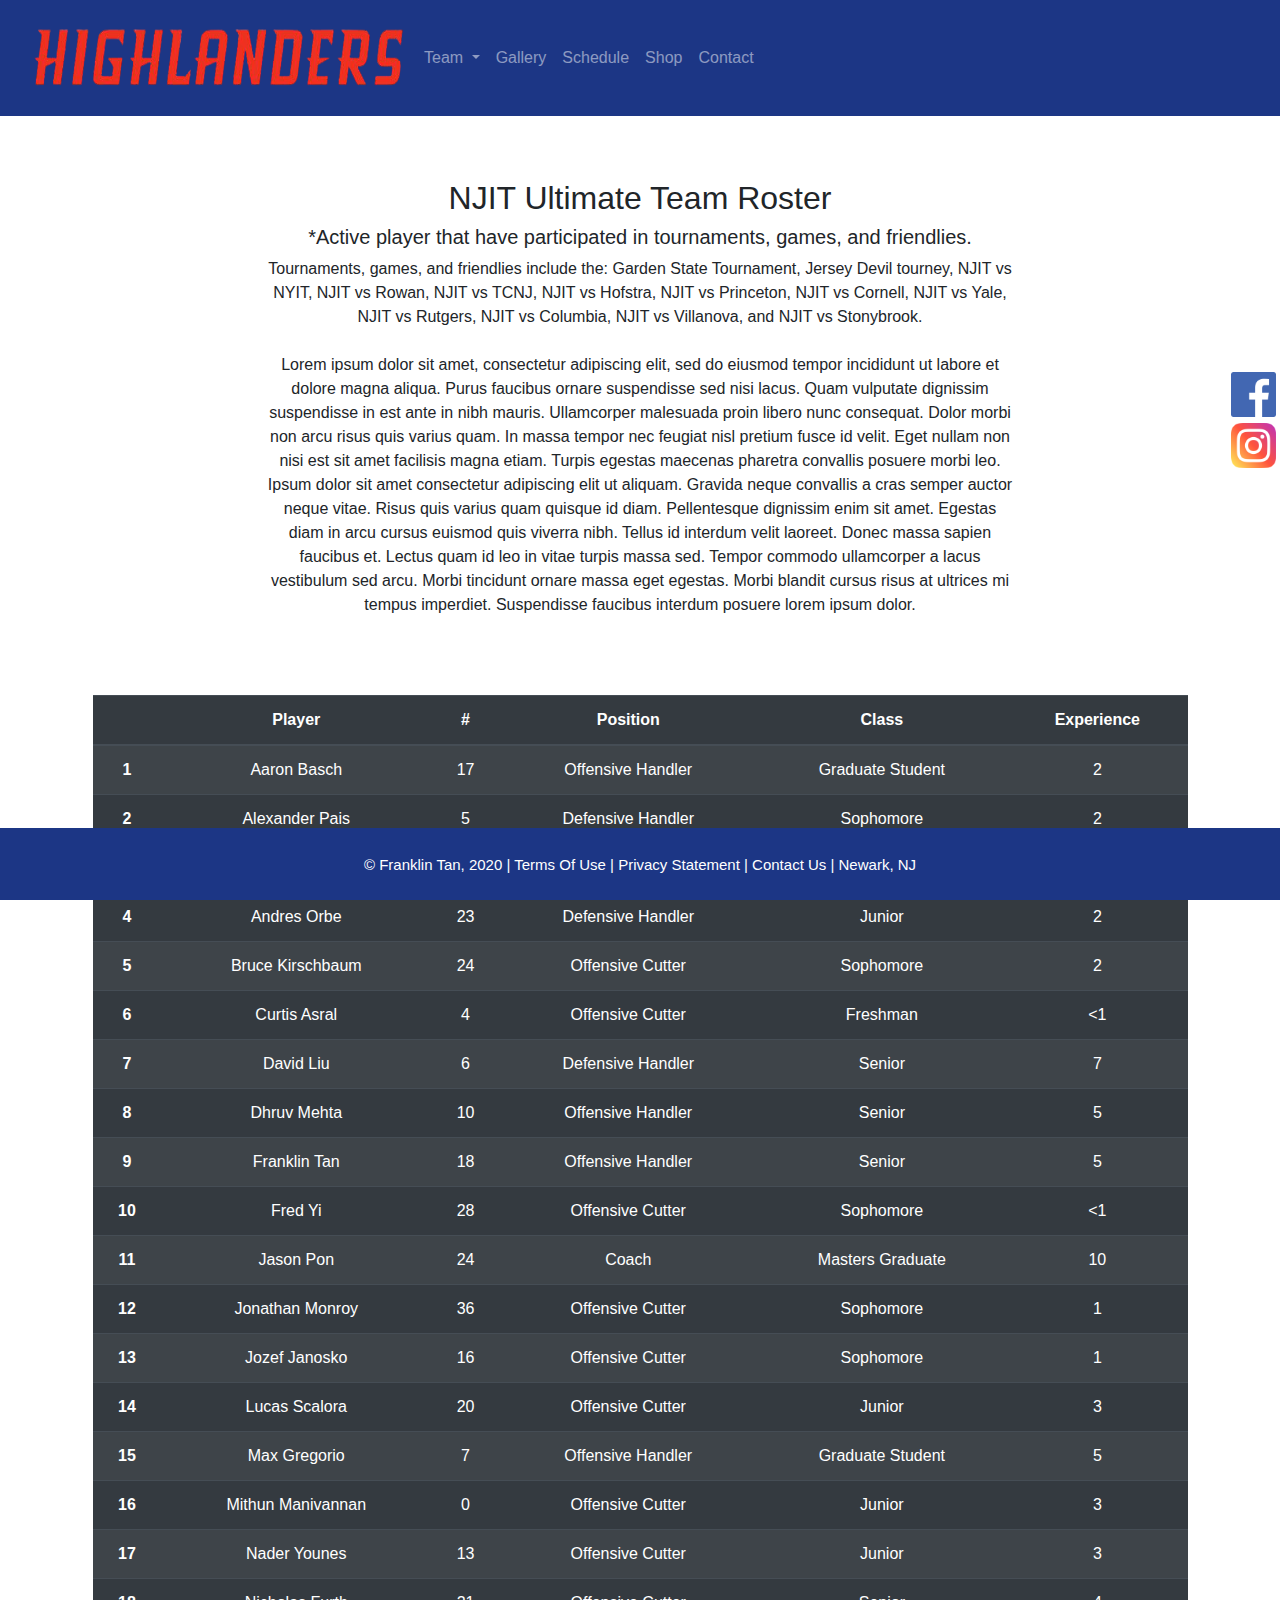
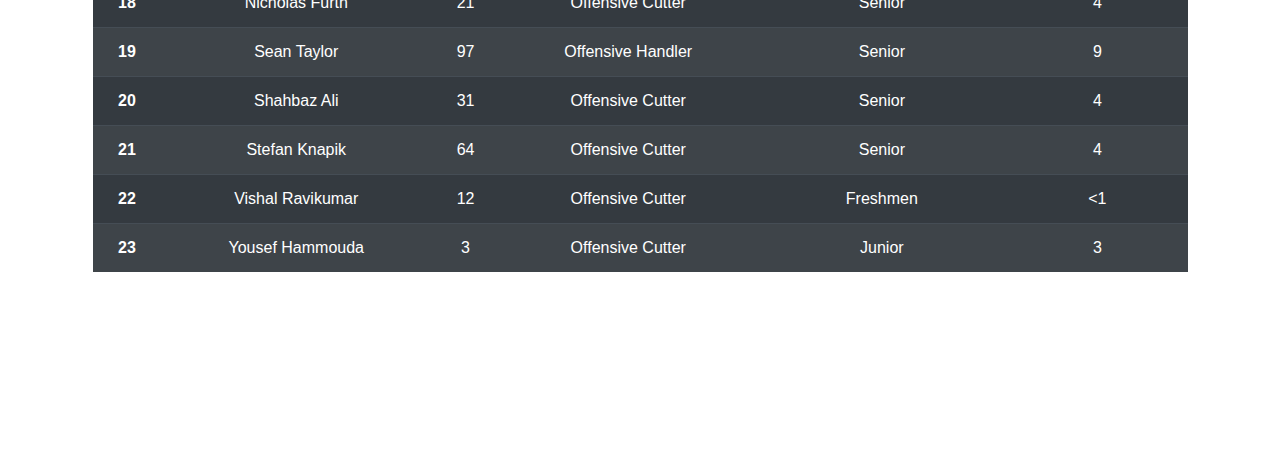
<file: team_roster.html>
<!-- DEVELOPER: Franklin Tan, IS117-005, Fall 2020 -->
<!DOCTYPE html>
<html lang="en">
<head>
    <meta charset="UTF-8">
    <title>Roster | NJIT Ultimate</title>
    <link rel="stylesheet"
          href="https://stackpath.bootstrapcdn.com/bootstrap/4.4.1/css/bootstrap.min.css"
          integrity="sha384-Vkoo8x4CGsO3+Hhxv8T/Q5PaXtkKtu6ug5TOeNV6gBiFeWPGFN9MuhOf23Q9Ifjh"
          crossorigin="anonymous">
    <link href="css/main.css" rel="stylesheet">
</head>
<body>
    <div class="container-fluid">
        <div class="row">
            <nav class="navbar navbar-expand-md
                        justify-content-start
                        navbar-dark
                        col-12" style="background-color: #1C3685">

                <!-- Brand -->
                <a href="index.html">
                    <img src="images/Highlanders_logo.png" alt="NJIT Ultimate Team Logo" width="400" height="100"/>
                </a>
                <!-- Responsive Button for the smaller menu -->
                <button class="navbar-toggler" type="button"
                        data-toggle="collapse" data-target="#collapsibleNavbar">
                    <span class="navbar-toggler-icon"></span>
                </button>
                <div class="collapse navbar-collapse" id="collapsibleNavbar">
                    <ul class="navbar-nav">
                        <!-- Dropdown -->
                        <li class="nav-item dropdown">
                            <a class="nav-link dropdown-toggle" href="#" id="navbardrop"
                               data-toggle="dropdown">
                                Team
                            </a>
                            <div class="dropdown-menu">
                                <a class="dropdown-item" href="team_roster.html">Team Roster</a>
                                <a class="dropdown-item" href="achievements.html">Achievements</a>
                            </div>
                        </li>

                        <!-- Links -->
                        <li class="nav-item">
                            <a class="nav-link" href="gallery.html">Gallery</a>
                        </li>
                        <li class="nav-item">
                            <a class="nav-link" href="schedule.html">Schedule</a>
                        </li>
                        <li class="nav-item">
                            <a class="nav-link" href="shop.html">Shop</a>
                        </li>
                        <li class="nav-item">
                            <a class="nav-link" href="contact.html">Contact</a>
                        </li>
                    </ul>
                </div>
            </nav>
        </div>
        <section class="social-media">
            <a class="facebook-icon" href="https://www.facebook.com/groups/73314199979">
                <img src="images/Facebook-icon.png" alt="facebook icon" width=45 height="45">
            </a>
            <a class="instagram-icon" href="https://www.instagram.com/njit_ultimate/">
                <img src="images/instagram.png" alt="instagram icon" width="45" height="45">
            </a>

        </section>
        <h2>NJIT Ultimate Team Roster</h2>
        <h5> *Active player that have participated in tournaments, games, and friendlies.</h5>
        <p>
            Tournaments, games, and friendlies include the:
            Garden State Tournament, Jersey Devil tourney,
            NJIT vs NYIT, NJIT vs Rowan, NJIT vs TCNJ, NJIT vs Hofstra, NJIT vs Princeton, NJIT vs Cornell,
            NJIT vs Yale, NJIT vs Rutgers, NJIT vs Columbia, NJIT vs Villanova, and NJIT vs Stonybrook.<br><br>

            Lorem ipsum dolor sit amet, consectetur adipiscing elit, sed do eiusmod tempor incididunt ut labore et dolore magna aliqua.
            Purus faucibus ornare suspendisse sed nisi lacus. Quam vulputate dignissim suspendisse in est ante in nibh mauris.
            Ullamcorper malesuada proin libero nunc consequat. Dolor morbi non arcu risus quis varius quam.
            In massa tempor nec feugiat nisl pretium fusce id velit. Eget nullam non nisi est sit amet facilisis magna etiam.
            Turpis egestas maecenas pharetra convallis posuere morbi leo. Ipsum dolor sit amet consectetur adipiscing elit ut aliquam.
            Gravida neque convallis a cras semper auctor neque vitae. Risus quis varius quam quisque id diam.
            Pellentesque dignissim enim sit amet. Egestas diam in arcu cursus euismod quis viverra nibh. Tellus id interdum velit laoreet.
            Donec massa sapien faucibus et. Lectus quam id leo in vitae turpis massa sed. Tempor commodo ullamcorper a lacus vestibulum sed arcu.
            Morbi tincidunt ornare massa eget egestas. Morbi blandit cursus risus at ultrices mi tempus imperdiet. Suspendisse faucibus interdum posuere lorem ipsum dolor.
        </p>
        <section class="team-roster">
            <div class="container">
                <table class="table table-striped table-dark">
                    <thead>
                    <tr>
                        <th scope="col"></th>
                        <th scope="col">Player</th>
                        <th scope="col">#</th>
                        <th scope="col">Position</th>
                        <th scope="col">Class</th>
                        <th scope="col">Experience</th>

                    </tr>
                    </thead>
                    <tbody>
                    <tr>
                        <th scope="row">1</th>
                        <td>Aaron Basch</td>
                        <td>17</td>
                        <td>Offensive Handler</td>
                        <td>Graduate Student</td>
                        <td>2</td>
                    </tr>
                    <tr>
                        <th scope="row">2</th>
                        <td>Alexander Pais</td>
                        <td>5</td>
                        <td>Defensive Handler</td>
                        <td>Sophomore</td>
                        <td>2</td>
                    </tr>
                    <tr>
                        <th scope="row">3</th>
                        <td>Andreas Kinget</td>
                        <td>8</td>
                        <td>Offensive Handler</td>
                        <td>Senior</td>
                        <td>4</td>
                    </tr>
                    <tr>
                        <th scope="row">4</th>
                        <td>Andres Orbe</td>
                        <td>23</td>
                        <td>Defensive Handler</td>
                        <td>Junior</td>
                        <td>2</td>
                    </tr>
                    <tr>
                        <th scope="row">5</th>
                        <td>Bruce Kirschbaum</td>
                        <td>24</td>
                        <td>Offensive Cutter</td>
                        <td>Sophomore</td>
                        <td>2</td>
                    </tr>
                    <tr>
                        <th scope="row">6</th>
                        <td>Curtis Asral</td>
                        <td>4</td>
                        <td>Offensive Cutter</td>
                        <td>Freshman</td>
                        <td><1</td>
                    </tr>
                    <tr>
                        <th scope="row">7</th>
                        <td>David Liu</td>
                        <td>6</td>
                        <td>Defensive Handler</td>
                        <td>Senior</td>
                        <td>7</td>
                    </tr>
                    <tr>
                        <th scope="row">8</th>
                        <td>Dhruv Mehta</td>
                        <td>10</td>
                        <td>Offensive Handler</td>
                        <td>Senior</td>
                        <td>5</td>
                    </tr>
                    <tr>
                        <th scope="row">9</th>
                        <td>Franklin Tan</td>
                        <td>18</td>
                        <td>Offensive Handler</td>
                        <td>Senior</td>
                        <td>5</td>
                    </tr>
                    <tr>
                        <th scope="row">10</th>
                        <td>Fred Yi</td>
                        <td>28</td>
                        <td>Offensive Cutter</td>
                        <td>Sophomore</td>
                        <td><1</td>
                    </tr>
                    <tr>
                        <th scope="row">11</th>
                        <td>Jason Pon</td>
                        <td>24</td>
                        <td>Coach</td>
                        <td>Masters Graduate</td>
                        <td>10</td>
                    </tr>
                    <tr>
                        <th scope="row">12</th>
                        <td>Jonathan Monroy</td>
                        <td>36</td>
                        <td>Offensive Cutter</td>
                        <td>Sophomore</td>
                        <td>1</td>
                    </tr>
                    <tr>
                        <th scope="row">13</th>
                        <td>Jozef Janosko</td>
                        <td>16</td>
                        <td>Offensive Cutter</td>
                        <td>Sophomore</td>
                        <td>1</td>
                    </tr>
                    <tr>
                        <th scope="row">14</th>
                        <td>Lucas Scalora</td>
                        <td>20</td>
                        <td>Offensive Cutter</td>
                        <td>Junior</td>
                        <td>3</td>
                    </tr>
                    <tr>
                        <th scope="row">15</th>
                        <td>Max Gregorio</td>
                        <td>7</td>
                        <td>Offensive Handler</td>
                        <td>Graduate Student</td>
                        <td>5</td>
                    </tr>
                    <tr>
                        <th scope="row">16</th>
                        <td>Mithun Manivannan</td>
                        <td>0</td>
                        <td>Offensive Cutter</td>
                        <td>Junior</td>
                        <td>3</td>
                    </tr>
                    <tr>
                        <th scope="row">17</th>
                        <td>Nader Younes</td>
                        <td>13</td>
                        <td>Offensive Cutter</td>
                        <td>Junior</td>
                        <td>3</td>
                    </tr>
                    <tr>
                        <th scope="row">18</th>
                        <td>Nicholas Furth</td>
                        <td>21</td>
                        <td>Offensive Cutter</td>
                        <td>Senior</td>
                        <td>4</td>
                    </tr>
                    <tr>
                        <th scope="row">19</th>
                        <td>Sean Taylor</td>
                        <td>97</td>
                        <td>Offensive Handler</td>
                        <td>Senior</td>
                        <td>9</td>
                    </tr>
                    <tr>
                        <th scope="row">20</th>
                        <td>Shahbaz Ali</td>
                        <td>31</td>
                        <td>Offensive Cutter</td>
                        <td>Senior</td>
                        <td>4</td>
                    </tr>
                    <tr>
                        <th scope="row">21</th>
                        <td>Stefan Knapik</td>
                        <td>64</td>
                        <td>Offensive Cutter</td>
                        <td>Senior</td>
                        <td>4</td>
                    </tr>
                    <tr>
                        <th scope="row">22</th>
                        <td>Vishal Ravikumar</td>
                        <td>12</td>
                        <td>Offensive Cutter</td>
                        <td>Freshmen</td>
                        <td><1</td>
                    </tr>
                    <tr>
                        <th scope="row">23</th>
                        <td>Yousef Hammouda</td>
                        <td>3</td>
                        <td>Offensive Cutter</td>
                        <td>Junior</td>
                        <td>3</td>
                    </tr>

                    </tbody>
                </table>

            </div>
        </section>
        <!--- Footer -->
        <footer class="footer page-footer font-small ">
            <div class="container">
                    <p class="footer-text">&copy; Franklin Tan, 2020 |  Terms Of Use  |  Privacy Statement  |  Contact Us  |  Newark, NJ</p>
            </div>
        </footer>
    </div>


    <script src="https://code.jquery.com/jquery-3.4.1.slim.min.js"
            integrity="sha384-J6qa4849blE2+poT4WnyKhv5vZF5SrPo0iEjwBvKU7imGFAV0wwj1yYfoRSJoZ+n"
            crossorigin="anonymous"></script>
    <script src="https://cdn.jsdelivr.net/npm/popper.js@1.16.0/dist/umd/popper.min.js"
            integrity="sha384-Q6E9RHvbIyZFJoft+2mJbHaEWldlvI9IOYy5n3zV9zzTtmI3UksdQRVvoxMfooAo"
            crossorigin="anonymous"></script>
    <script src="https://stackpath.bootstrapcdn.com/bootstrap/4.4.1/js/bootstrap.min.js"
            integrity="sha384-wfSDF2E50Y2D1uUdj0O3uMBJnjuUD4Ih7YwaYd1iqfktj0Uod8GCExl3Og8ifwB6"
            crossorigin="anonymous"></script>
</body>
</html>
</file>
<file: css/main.css>
/* DEVELOPER: Franklin Tan, IS117-005, Fall 2020 */
.container{
    width: 90%;
    padding-top: 2%;
    padding-bottom: 3%;
    margin-bottom: 5%;
}
.container-fluid{
    padding-bottom: 3%;
    margin-bottom: 3%;
}
.card-container{
    padding-top: 3%;
}
.social-media{
    width: auto;
}
.facebook-icon{
    position: absolute;
    margin-left: 95%;
    margin-top: 20%;
}
.instagram-icon{
    position: absolute;
    margin-left: 95%;
    margin-top: 24%;
}

.history ul li{
    list-style-type: none;
    text-align: center;
    justify-items: left;
}
table{
    width: 80%;
    text-align: center;
}
.image2{
    text-align: center;
}
form{
    padding-bottom: 10%;
}
.footer {
    position: fixed;
    left: 0;
    bottom: 0;
    width: 100%;
    height: 8%;
    background-color: #1C3685;
    color: white;
    text-align: center;
    font-size: 0.5rem;
}
.footer-text{
    color: white;
    font-size: 15px;
    text-align: center;
}

/*text styles*/
h2{
    text-align: center;
    margin-top: 5%;
}
h5{
    text-align: center;
}
h6{
    text-align: center;
    text-decoration: underline;
    color: crimson;
}
p{
    text-align: center;
    padding-left: 20%;
    padding-right: 20%;
    padding-bottom: 3%;
}
.card-text{
    text-align: center;
}
form{
    margin: 0 auto;
    width:80% /* value of your choice which suits your alignment */
}
form button{
    margin: 0 auto;
    width:50% /* value of your choice which suits your alignment */
}
/*responsive design*/
@media only screen and (max-width: 1000px){
    .facebook-icon{
        display: none;
    }
    .instagram-icon{
        display: none;
    }
}
@media only screen and (max-width: 1200px){
    iframe{
        width: 400px;
        height: 300px;
        text-align: center;
    }
}
</file>
